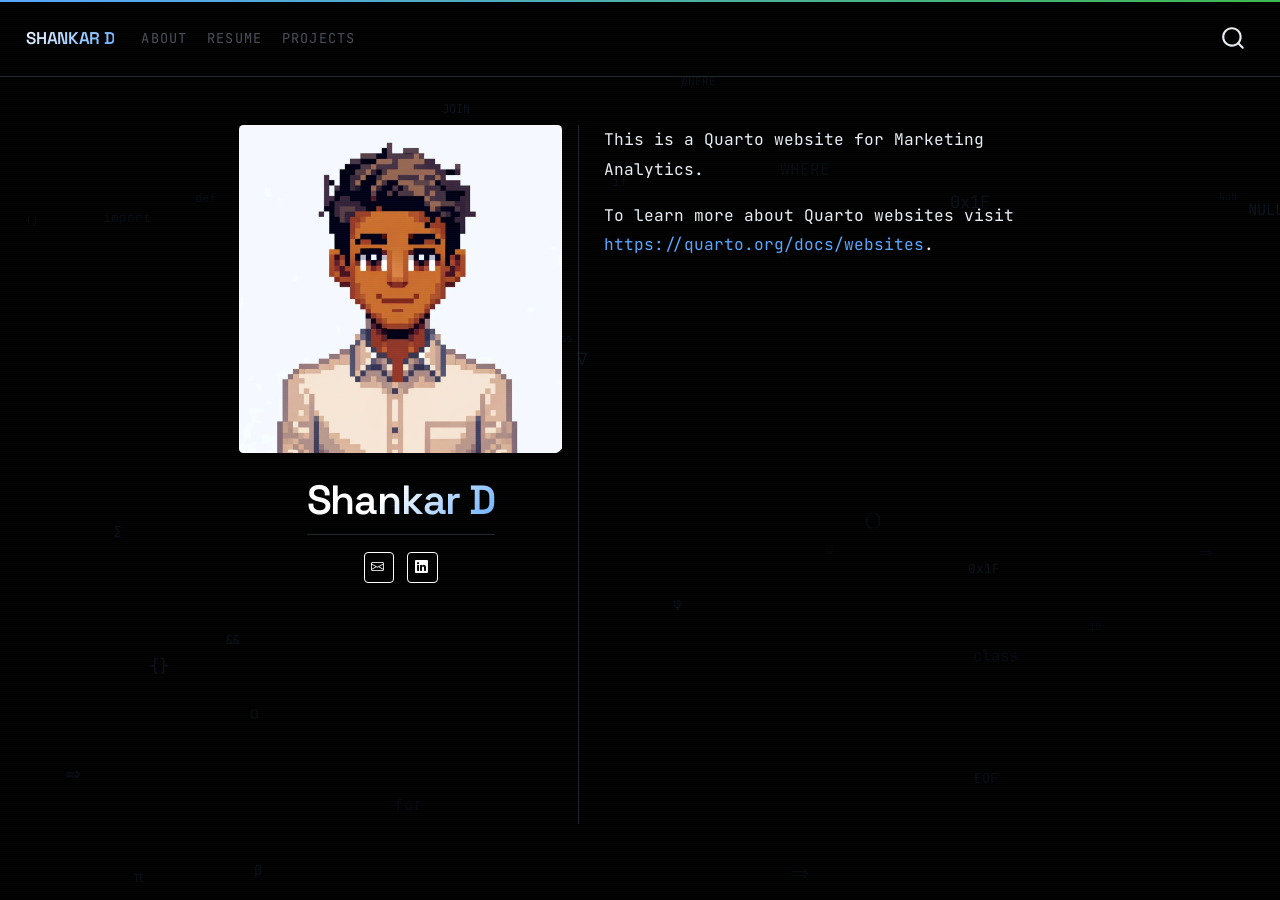
<file: docs/index.html>
<!DOCTYPE html>
<html xmlns="http://www.w3.org/1999/xhtml" lang="en" xml:lang="en"><head>

<meta charset="utf-8">
<meta name="generator" content="quarto-1.9.13">

<meta name="viewport" content="width=device-width, initial-scale=1.0, user-scalable=yes">


<title>Shankar D</title>
<style>
code{white-space: pre-wrap;}
span.smallcaps{font-variant: small-caps;}
div.columns{display: flex; gap: min(4vw, 1.5em);}
div.column{flex: auto; overflow-x: auto;}
div.hanging-indent{margin-left: 1.5em; text-indent: -1.5em;}
ul.task-list{list-style: none;}
ul.task-list li input[type="checkbox"] {
  width: 0.8em;
  margin: 0 0.8em 0.2em -1em; /* quarto-specific, see https://github.com/quarto-dev/quarto-cli/issues/4556 */ 
  vertical-align: middle;
}
</style>


<script src="site_libs/quarto-nav/quarto-nav.js"></script>
<script src="site_libs/quarto-nav/headroom.min.js"></script>
<script src="site_libs/clipboard/clipboard.min.js"></script>
<script src="site_libs/quarto-search/autocomplete.umd.js"></script>
<script src="site_libs/quarto-search/fuse.min.js"></script>
<script src="site_libs/quarto-search/quarto-search.js"></script>
<meta name="quarto:offset" content="./">
<script src="site_libs/quarto-html/quarto.js" type="module"></script>
<script src="site_libs/quarto-html/tabsets/tabsets.js" type="module"></script>
<script src="site_libs/quarto-html/axe/axe-check.js" type="module"></script>
<script src="site_libs/quarto-html/popper.min.js"></script>
<script src="site_libs/quarto-html/tippy.umd.min.js"></script>
<link href="site_libs/quarto-html/tippy.css" rel="stylesheet">
<link href="site_libs/quarto-html/quarto-syntax-highlighting-dark-b9bb2d32b02c65b58fb79e6789df28fe.css" rel="stylesheet" id="quarto-text-highlighting-styles">
<script src="site_libs/bootstrap/bootstrap.min.js"></script>
<link href="site_libs/bootstrap/bootstrap-icons.css" rel="stylesheet">
<link href="site_libs/bootstrap/bootstrap-3d101f8232687c0618d86d0a61c02fb2.min.css" rel="stylesheet" append-hash="true" id="quarto-bootstrap" data-mode="dark">
<script id="quarto-search-options" type="application/json">{
  "location": "navbar",
  "copy-button": false,
  "collapse-after": 3,
  "panel-placement": "end",
  "type": "overlay",
  "limit": 50,
  "keyboard-shortcut": [
    "f",
    "/",
    "s"
  ],
  "show-item-context": false,
  "language": {
    "search-no-results-text": "No results",
    "search-matching-documents-text": "matching documents",
    "search-copy-link-title": "Copy link to search",
    "search-hide-matches-text": "Hide additional matches",
    "search-more-match-text": "more match in this document",
    "search-more-matches-text": "more matches in this document",
    "search-clear-button-title": "Clear",
    "search-text-placeholder": "",
    "search-detached-cancel-button-title": "Cancel",
    "search-submit-button-title": "Submit",
    "search-label": "Search"
  }
}</script>
<script>
document.addEventListener("DOMContentLoaded", function() {
  const canvas = document.createElement('canvas');
  canvas.style.cssText = 'position:fixed;top:0;left:0;width:100%;height:100%;pointer-events:none;z-index:0;opacity:0.18;';
  document.body.prepend(canvas);

  const ctx = canvas.getContext('2d');
  canvas.width = window.innerWidth;
  canvas.height = window.innerHeight;

  const symbols = [
    '∑','λ','μ','σ','β','α','π','θ','Δ','∫',
    'γ','ρ','ε','∂','∇','χ','φ','ω',
    'def','for','if','return','import','class',
    'SELECT','JOIN','WHERE','NULL',
    '{}','=>','::','[]','()','//','&&','||',
    '0x1F','NaN','EOF','01','10','404'
  ];

  const drops = Array.from({length: 40}, () => ({
    x: Math.random() * canvas.width,
    y: Math.random() * canvas.height,
    speed: 0.3 + Math.random() * 0.7,
    symbol: symbols[Math.floor(Math.random() * symbols.length)],
    size: 10 + Math.random() * 8,
    opacity: 0.25 + Math.random() * 0.4,
    changeTimer: Math.floor(Math.random() * 200)
  }));

  function draw() {
    ctx.clearRect(0, 0, canvas.width, canvas.height);
    drops.forEach(drop => {
      ctx.font = `${drop.size}px "JetBrains Mono", monospace`;
      ctx.fillStyle = `rgba(88, 166, 255, ${drop.opacity})`;
      ctx.fillText(drop.symbol, drop.x, drop.y);
      drop.y += drop.speed;
      drop.changeTimer--;
      if (drop.changeTimer <= 0) {
        drop.symbol = symbols[Math.floor(Math.random() * symbols.length)];
        drop.changeTimer = 100 + Math.floor(Math.random() * 200);
        drop.opacity = 0.25 + Math.random() * 0.4;
      }
      if (drop.y > canvas.height) {
        drop.y = -20;
        drop.x = Math.random() * canvas.width;
      }
    });
    requestAnimationFrame(draw);
  }

  draw();

  window.addEventListener('resize', () => {
    canvas.width = window.innerWidth;
    canvas.height = window.innerHeight;
  });
});
</script>


<link rel="stylesheet" href="styles.css">
</head>

<body class="nav-fixed fullcontent quarto-light">

<div id="quarto-search-results"></div>
  <header id="quarto-header" class="headroom fixed-top">
    <nav class="navbar navbar-expand-lg " data-bs-theme="dark">
      <div class="navbar-container container-fluid">
      <div class="navbar-brand-container mx-auto">
    <a class="navbar-brand" href="./index.html">
    <span class="navbar-title">Shankar D</span>
    </a>
  </div>
            <div id="quarto-search" class="" title="Search"></div>
          <button class="navbar-toggler" type="button" data-bs-toggle="collapse" data-bs-target="#navbarCollapse" aria-controls="navbarCollapse" role="menu" aria-expanded="false" aria-label="Toggle navigation" onclick="if (window.quartoToggleHeadroom) { window.quartoToggleHeadroom(); }">
  <span class="navbar-toggler-icon"></span>
</button>
          <div class="collapse navbar-collapse" id="navbarCollapse">
            <ul class="navbar-nav navbar-nav-scroll me-auto">
  <li class="nav-item">
    <a class="nav-link active" href="./index.html" aria-current="page"> 
<span class="menu-text">About</span></a>
  </li>  
  <li class="nav-item">
    <a class="nav-link" href="./resume.html"> 
<span class="menu-text">Resume</span></a>
  </li>  
  <li class="nav-item">
    <a class="nav-link" href="./projects.html"> 
<span class="menu-text">Projects</span></a>
  </li>  
</ul>
          </div> <!-- /navcollapse -->
            <div class="quarto-navbar-tools">
</div>
      </div> <!-- /container-fluid -->
    </nav>
</header>
<!-- content -->
<div id="quarto-content" class="quarto-container page-columns page-rows-contents page-layout-article page-navbar">
<!-- sidebar -->
<!-- margin-sidebar -->
    
<!-- main -->
<div class="quarto-about-trestles">
  <div class="about-entity">
    <img src="files/IMG_3748.jpg" class="about-image
  rounded " style="width: 20em;">
<header id="title-block-header" class="quarto-title-block default">
<div class="quarto-title">
<h1 class="title">Shankar D</h1>
</div>
<div class="quarto-title-meta">
  </div>
</header>
    <div class="about-links">
  <a href="mailto:sdeenadayalan@ucsd.edu" class="about-link" rel="" target="">
    <i class="bi bi-envelope"></i>
     <span class="about-link-text"></span>
  </a>
  <a href="https://www.linkedin.com/in/shankar-d" class="about-link" rel="" target="">
    <i class="bi bi-linkedin"></i>
     <span class="about-link-text"></span>
  </a>
</div>
  </div>
  <div class="about-contents"><main class="content" id="quarto-document-content">
<p>This is a Quarto website for Marketing Analytics.</p>
<p>To learn more about Quarto websites visit <a href="https://quarto.org/docs/websites" class="uri">https://quarto.org/docs/websites</a>.</p>


</main></div>
</div>
 <!-- /main -->
<script id="quarto-html-after-body" type="application/javascript">
  window.document.addEventListener("DOMContentLoaded", function (event) {
    const isCodeAnnotation = (el) => {
      for (const clz of el.classList) {
        if (clz.startsWith('code-annotation-')) {                     
          return true;
        }
      }
      return false;
    }
    const onCopySuccess = function(e) {
      // button target
      const button = e.trigger;
      // don't keep focus
      button.blur();
      // flash "checked"
      button.classList.add('code-copy-button-checked');
      var currentTitle = button.getAttribute("title");
      button.setAttribute("title", "Copied!");
      let tooltip;
      if (window.bootstrap) {
        button.setAttribute("data-bs-toggle", "tooltip");
        button.setAttribute("data-bs-placement", "left");
        button.setAttribute("data-bs-title", "Copied!");
        tooltip = new bootstrap.Tooltip(button, 
          { trigger: "manual", 
            customClass: "code-copy-button-tooltip",
            offset: [0, -8]});
        tooltip.show();    
      }
      setTimeout(function() {
        if (tooltip) {
          tooltip.hide();
          button.removeAttribute("data-bs-title");
          button.removeAttribute("data-bs-toggle");
          button.removeAttribute("data-bs-placement");
        }
        button.setAttribute("title", currentTitle);
        button.classList.remove('code-copy-button-checked');
      }, 1000);
      // clear code selection
      e.clearSelection();
    }
    const getTextToCopy = function(trigger) {
      const outerScaffold = trigger.parentElement.cloneNode(true);
      const codeEl = outerScaffold.querySelector('code');
      for (const childEl of codeEl.children) {
        if (isCodeAnnotation(childEl)) {
          childEl.remove();
        }
      }
      return codeEl.innerText;
    }
    const clipboard = new window.ClipboardJS('.code-copy-button:not([data-in-quarto-modal])', {
      text: getTextToCopy
    });
    clipboard.on('success', onCopySuccess);
    if (window.document.getElementById('quarto-embedded-source-code-modal')) {
      const clipboardModal = new window.ClipboardJS('.code-copy-button[data-in-quarto-modal]', {
        text: getTextToCopy,
        container: window.document.getElementById('quarto-embedded-source-code-modal')
      });
      clipboardModal.on('success', onCopySuccess);
    }
      var localhostRegex = new RegExp(/^(?:http|https):\/\/localhost\:?[0-9]*\//);
      var mailtoRegex = new RegExp(/^mailto:/);
        var filterRegex = new RegExp('/' + window.location.host + '/');
      var isInternal = (href) => {
          return filterRegex.test(href) || localhostRegex.test(href) || mailtoRegex.test(href);
      }
      // Inspect non-navigation links and adorn them if external
     var links = window.document.querySelectorAll('a[href]:not(.nav-link):not(.navbar-brand):not(.toc-action):not(.sidebar-link):not(.sidebar-item-toggle):not(.pagination-link):not(.no-external):not([aria-hidden]):not(.dropdown-item):not(.quarto-navigation-tool):not(.about-link)');
      for (var i=0; i<links.length; i++) {
        const link = links[i];
        if (!isInternal(link.href)) {
          // undo the damage that might have been done by quarto-nav.js in the case of
          // links that we want to consider external
          if (link.dataset.originalHref !== undefined) {
            link.href = link.dataset.originalHref;
          }
        }
      }
    function tippyHover(el, contentFn, onTriggerFn, onUntriggerFn) {
      const config = {
        allowHTML: true,
        maxWidth: 500,
        delay: 100,
        arrow: false,
        appendTo: function(el) {
            return el.parentElement;
        },
        interactive: true,
        interactiveBorder: 10,
        theme: 'quarto',
        placement: 'bottom-start',
      };
      if (contentFn) {
        config.content = contentFn;
      }
      if (onTriggerFn) {
        config.onTrigger = onTriggerFn;
      }
      if (onUntriggerFn) {
        config.onUntrigger = onUntriggerFn;
      }
      window.tippy(el, config); 
    }
    const noterefs = window.document.querySelectorAll('a[role="doc-noteref"]');
    for (var i=0; i<noterefs.length; i++) {
      const ref = noterefs[i];
      tippyHover(ref, function() {
        // use id or data attribute instead here
        let href = ref.getAttribute('data-footnote-href') || ref.getAttribute('href');
        try { href = new URL(href).hash; } catch {}
        const id = href.replace(/^#\/?/, "");
        const note = window.document.getElementById(id);
        if (note) {
          return note.innerHTML;
        } else {
          return "";
        }
      });
    }
    const xrefs = window.document.querySelectorAll('a.quarto-xref');
    const processXRef = (id, note) => {
      // Strip column container classes
      const stripColumnClz = (el) => {
        el.classList.remove("page-full", "page-columns");
        if (el.children) {
          for (const child of el.children) {
            stripColumnClz(child);
          }
        }
      }
      stripColumnClz(note)
      if (id === null || id.startsWith('sec-')) {
        // Special case sections, only their first couple elements
        const container = document.createElement("div");
        if (note.children && note.children.length > 2) {
          container.appendChild(note.children[0].cloneNode(true));
          for (let i = 1; i < note.children.length; i++) {
            const child = note.children[i];
            if (child.tagName === "P" && child.innerText === "") {
              continue;
            } else {
              container.appendChild(child.cloneNode(true));
              break;
            }
          }
          if (window.Quarto?.typesetMath) {
            window.Quarto.typesetMath(container);
          }
          return container.innerHTML
        } else {
          if (window.Quarto?.typesetMath) {
            window.Quarto.typesetMath(note);
          }
          return note.innerHTML;
        }
      } else {
        // Remove any anchor links if they are present
        const anchorLink = note.querySelector('a.anchorjs-link');
        if (anchorLink) {
          anchorLink.remove();
        }
        if (window.Quarto?.typesetMath) {
          window.Quarto.typesetMath(note);
        }
        if (note.classList.contains("callout")) {
          return note.outerHTML;
        } else {
          return note.innerHTML;
        }
      }
    }
    for (var i=0; i<xrefs.length; i++) {
      const xref = xrefs[i];
      tippyHover(xref, undefined, function(instance) {
        instance.disable();
        let url = xref.getAttribute('href');
        let hash = undefined; 
        if (url.startsWith('#')) {
          hash = url;
        } else {
          try { hash = new URL(url).hash; } catch {}
        }
        if (hash) {
          const id = hash.replace(/^#\/?/, "");
          const note = window.document.getElementById(id);
          if (note !== null) {
            try {
              const html = processXRef(id, note.cloneNode(true));
              instance.setContent(html);
            } finally {
              instance.enable();
              instance.show();
            }
          } else {
            // See if we can fetch this
            fetch(url.split('#')[0])
            .then(res => res.text())
            .then(html => {
              const parser = new DOMParser();
              const htmlDoc = parser.parseFromString(html, "text/html");
              const note = htmlDoc.getElementById(id);
              if (note !== null) {
                const html = processXRef(id, note);
                instance.setContent(html);
              } 
            }).finally(() => {
              instance.enable();
              instance.show();
            });
          }
        } else {
          // See if we can fetch a full url (with no hash to target)
          // This is a special case and we should probably do some content thinning / targeting
          fetch(url)
          .then(res => res.text())
          .then(html => {
            const parser = new DOMParser();
            const htmlDoc = parser.parseFromString(html, "text/html");
            const note = htmlDoc.querySelector('main.content');
            if (note !== null) {
              // This should only happen for chapter cross references
              // (since there is no id in the URL)
              // remove the first header
              if (note.children.length > 0 && note.children[0].tagName === "HEADER") {
                note.children[0].remove();
              }
              const html = processXRef(null, note);
              instance.setContent(html);
            } 
          }).finally(() => {
            instance.enable();
            instance.show();
          });
        }
      }, function(instance) {
      });
    }
        let selectedAnnoteEl;
        const selectorForAnnotation = ( cell, annotation) => {
          let cellAttr = 'data-code-cell="' + cell + '"';
          let lineAttr = 'data-code-annotation="' +  annotation + '"';
          const selector = 'span[' + cellAttr + '][' + lineAttr + ']';
          return selector;
        }
        const selectCodeLines = (annoteEl) => {
          const doc = window.document;
          const targetCell = annoteEl.getAttribute("data-target-cell");
          const targetAnnotation = annoteEl.getAttribute("data-target-annotation");
          const annoteSpan = window.document.querySelector(selectorForAnnotation(targetCell, targetAnnotation));
          const lines = annoteSpan.getAttribute("data-code-lines").split(",");
          const lineIds = lines.map((line) => {
            return targetCell + "-" + line;
          })
          let top = null;
          let height = null;
          let parent = null;
          if (lineIds.length > 0) {
              //compute the position of the single el (top and bottom and make a div)
              const el = window.document.getElementById(lineIds[0]);
              top = el.offsetTop;
              height = el.offsetHeight;
              parent = el.parentElement.parentElement;
            if (lineIds.length > 1) {
              const lastEl = window.document.getElementById(lineIds[lineIds.length - 1]);
              const bottom = lastEl.offsetTop + lastEl.offsetHeight;
              height = bottom - top;
            }
            if (top !== null && height !== null && parent !== null) {
              // cook up a div (if necessary) and position it 
              let div = window.document.getElementById("code-annotation-line-highlight");
              if (div === null) {
                div = window.document.createElement("div");
                div.setAttribute("id", "code-annotation-line-highlight");
                div.style.position = 'absolute';
                parent.appendChild(div);
              }
              div.style.top = top - 2 + "px";
              div.style.height = height + 4 + "px";
              div.style.left = 0;
              let gutterDiv = window.document.getElementById("code-annotation-line-highlight-gutter");
              if (gutterDiv === null) {
                gutterDiv = window.document.createElement("div");
                gutterDiv.setAttribute("id", "code-annotation-line-highlight-gutter");
                gutterDiv.style.position = 'absolute';
                const codeCell = window.document.getElementById(targetCell);
                const gutter = codeCell.querySelector('.code-annotation-gutter');
                gutter.appendChild(gutterDiv);
              }
              gutterDiv.style.top = top - 2 + "px";
              gutterDiv.style.height = height + 4 + "px";
            }
            selectedAnnoteEl = annoteEl;
          }
        };
        const unselectCodeLines = () => {
          const elementsIds = ["code-annotation-line-highlight", "code-annotation-line-highlight-gutter"];
          elementsIds.forEach((elId) => {
            const div = window.document.getElementById(elId);
            if (div) {
              div.remove();
            }
          });
          selectedAnnoteEl = undefined;
        };
          // Handle positioning of the toggle
      window.addEventListener(
        "resize",
        throttle(() => {
          elRect = undefined;
          if (selectedAnnoteEl) {
            selectCodeLines(selectedAnnoteEl);
          }
        }, 10)
      );
      function throttle(fn, ms) {
      let throttle = false;
      let timer;
        return (...args) => {
          if(!throttle) { // first call gets through
              fn.apply(this, args);
              throttle = true;
          } else { // all the others get throttled
              if(timer) clearTimeout(timer); // cancel #2
              timer = setTimeout(() => {
                fn.apply(this, args);
                timer = throttle = false;
              }, ms);
          }
        };
      }
        // Attach click handler to the DT
        const annoteDls = window.document.querySelectorAll('dt[data-target-cell]');
        for (const annoteDlNode of annoteDls) {
          annoteDlNode.addEventListener('click', (event) => {
            const clickedEl = event.target;
            if (clickedEl !== selectedAnnoteEl) {
              unselectCodeLines();
              const activeEl = window.document.querySelector('dt[data-target-cell].code-annotation-active');
              if (activeEl) {
                activeEl.classList.remove('code-annotation-active');
              }
              selectCodeLines(clickedEl);
              clickedEl.classList.add('code-annotation-active');
            } else {
              // Unselect the line
              unselectCodeLines();
              clickedEl.classList.remove('code-annotation-active');
            }
          });
        }
    const findCites = (el) => {
      const parentEl = el.parentElement;
      if (parentEl) {
        const cites = parentEl.dataset.cites;
        if (cites) {
          return {
            el,
            cites: cites.split(' ')
          };
        } else {
          return findCites(el.parentElement)
        }
      } else {
        return undefined;
      }
    };
    var bibliorefs = window.document.querySelectorAll('a[role="doc-biblioref"]');
    for (var i=0; i<bibliorefs.length; i++) {
      const ref = bibliorefs[i];
      const citeInfo = findCites(ref);
      if (citeInfo) {
        tippyHover(citeInfo.el, function() {
          var popup = window.document.createElement('div');
          citeInfo.cites.forEach(function(cite) {
            var citeDiv = window.document.createElement('div');
            citeDiv.classList.add('hanging-indent');
            citeDiv.classList.add('csl-entry');
            var biblioDiv = window.document.getElementById('ref-' + cite);
            if (biblioDiv) {
              citeDiv.innerHTML = biblioDiv.innerHTML;
            }
            popup.appendChild(citeDiv);
          });
          return popup.innerHTML;
        });
      }
    }
  });
  </script>
</div> <!-- /content -->




</body></html>
</file>
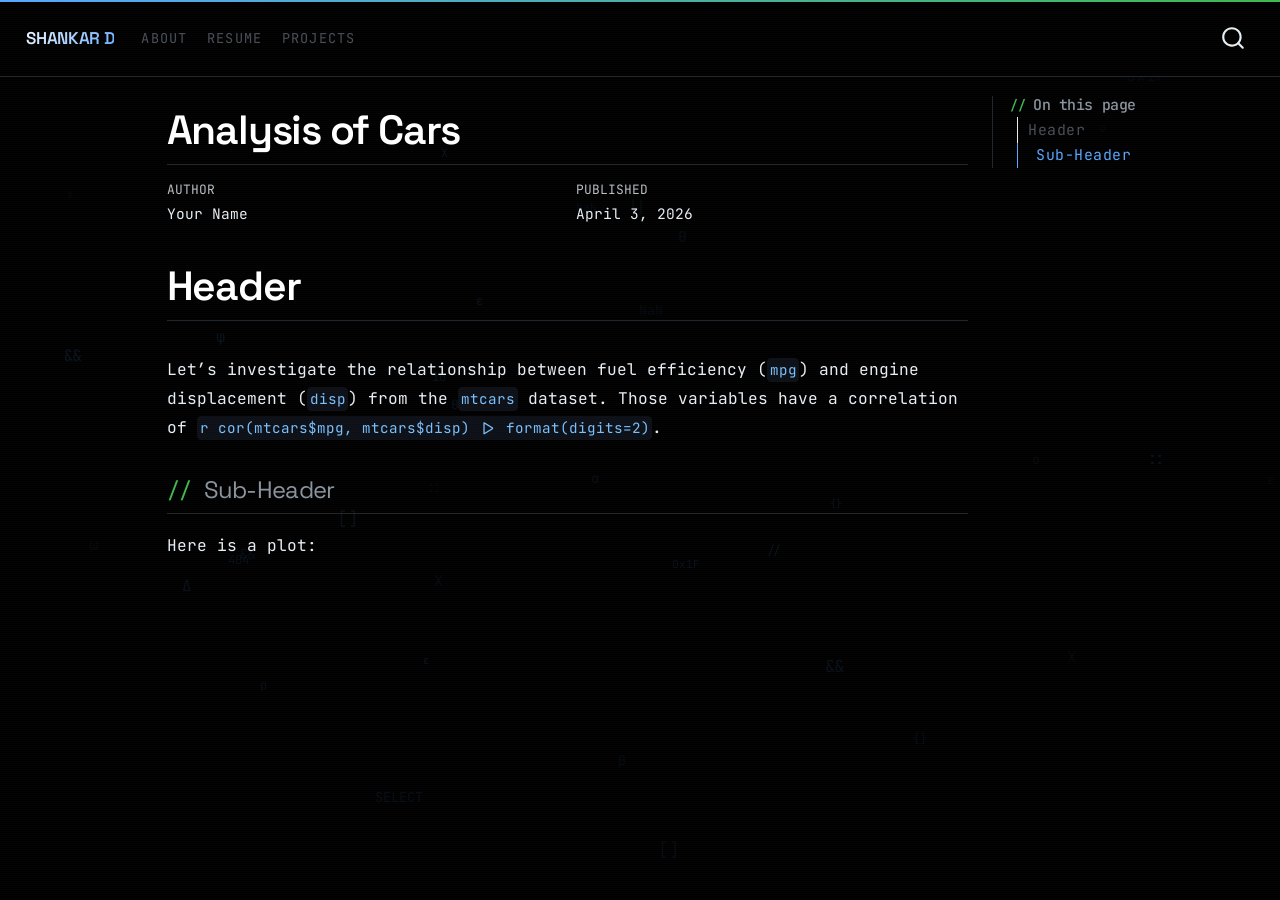
<file: docs/projects/project1/index.html>
<!DOCTYPE html>
<html xmlns="http://www.w3.org/1999/xhtml" lang="en" xml:lang="en"><head>

<meta charset="utf-8">
<meta name="generator" content="quarto-1.9.13">

<meta name="viewport" content="width=device-width, initial-scale=1.0, user-scalable=yes">

<meta name="author" content="Your Name">
<meta name="dcterms.date" content="2026-04-03">

<title>Analysis of Cars – Shankar D</title>
<style>
code{white-space: pre-wrap;}
span.smallcaps{font-variant: small-caps;}
div.columns{display: flex; gap: min(4vw, 1.5em);}
div.column{flex: auto; overflow-x: auto;}
div.hanging-indent{margin-left: 1.5em; text-indent: -1.5em;}
ul.task-list{list-style: none;}
ul.task-list li input[type="checkbox"] {
  width: 0.8em;
  margin: 0 0.8em 0.2em -1em; /* quarto-specific, see https://github.com/quarto-dev/quarto-cli/issues/4556 */ 
  vertical-align: middle;
}
</style>


<script src="../../site_libs/quarto-nav/quarto-nav.js"></script>
<script src="../../site_libs/quarto-nav/headroom.min.js"></script>
<script src="../../site_libs/clipboard/clipboard.min.js"></script>
<script src="../../site_libs/quarto-search/autocomplete.umd.js"></script>
<script src="../../site_libs/quarto-search/fuse.min.js"></script>
<script src="../../site_libs/quarto-search/quarto-search.js"></script>
<meta name="quarto:offset" content="../../">
<script src="../../site_libs/quarto-html/quarto.js" type="module"></script>
<script src="../../site_libs/quarto-html/tabsets/tabsets.js" type="module"></script>
<script src="../../site_libs/quarto-html/axe/axe-check.js" type="module"></script>
<script src="../../site_libs/quarto-html/popper.min.js"></script>
<script src="../../site_libs/quarto-html/tippy.umd.min.js"></script>
<script src="../../site_libs/quarto-html/anchor.min.js"></script>
<link href="../../site_libs/quarto-html/tippy.css" rel="stylesheet">
<link href="../../site_libs/quarto-html/quarto-syntax-highlighting-dark-b9bb2d32b02c65b58fb79e6789df28fe.css" rel="stylesheet" id="quarto-text-highlighting-styles">
<script src="../../site_libs/bootstrap/bootstrap.min.js"></script>
<link href="../../site_libs/bootstrap/bootstrap-icons.css" rel="stylesheet">
<link href="../../site_libs/bootstrap/bootstrap-3d101f8232687c0618d86d0a61c02fb2.min.css" rel="stylesheet" append-hash="true" id="quarto-bootstrap" data-mode="dark">
<script id="quarto-search-options" type="application/json">{
  "location": "navbar",
  "copy-button": false,
  "collapse-after": 3,
  "panel-placement": "end",
  "type": "overlay",
  "limit": 50,
  "keyboard-shortcut": [
    "f",
    "/",
    "s"
  ],
  "show-item-context": false,
  "language": {
    "search-no-results-text": "No results",
    "search-matching-documents-text": "matching documents",
    "search-copy-link-title": "Copy link to search",
    "search-hide-matches-text": "Hide additional matches",
    "search-more-match-text": "more match in this document",
    "search-more-matches-text": "more matches in this document",
    "search-clear-button-title": "Clear",
    "search-text-placeholder": "",
    "search-detached-cancel-button-title": "Cancel",
    "search-submit-button-title": "Submit",
    "search-label": "Search"
  }
}</script>
<script>
document.addEventListener("DOMContentLoaded", function() {
  const canvas = document.createElement('canvas');
  canvas.style.cssText = 'position:fixed;top:0;left:0;width:100%;height:100%;pointer-events:none;z-index:0;opacity:0.18;';
  document.body.prepend(canvas);

  const ctx = canvas.getContext('2d');
  canvas.width = window.innerWidth;
  canvas.height = window.innerHeight;

  const symbols = [
    '∑','λ','μ','σ','β','α','π','θ','Δ','∫',
    'γ','ρ','ε','∂','∇','χ','φ','ω',
    'def','for','if','return','import','class',
    'SELECT','JOIN','WHERE','NULL',
    '{}','=>','::','[]','()','//','&&','||',
    '0x1F','NaN','EOF','01','10','404'
  ];

  const drops = Array.from({length: 40}, () => ({
    x: Math.random() * canvas.width,
    y: Math.random() * canvas.height,
    speed: 0.3 + Math.random() * 0.7,
    symbol: symbols[Math.floor(Math.random() * symbols.length)],
    size: 10 + Math.random() * 8,
    opacity: 0.25 + Math.random() * 0.4,
    changeTimer: Math.floor(Math.random() * 200)
  }));

  function draw() {
    ctx.clearRect(0, 0, canvas.width, canvas.height);
    drops.forEach(drop => {
      ctx.font = `${drop.size}px "JetBrains Mono", monospace`;
      ctx.fillStyle = `rgba(88, 166, 255, ${drop.opacity})`;
      ctx.fillText(drop.symbol, drop.x, drop.y);
      drop.y += drop.speed;
      drop.changeTimer--;
      if (drop.changeTimer <= 0) {
        drop.symbol = symbols[Math.floor(Math.random() * symbols.length)];
        drop.changeTimer = 100 + Math.floor(Math.random() * 200);
        drop.opacity = 0.25 + Math.random() * 0.4;
      }
      if (drop.y > canvas.height) {
        drop.y = -20;
        drop.x = Math.random() * canvas.width;
      }
    });
    requestAnimationFrame(draw);
  }

  draw();

  window.addEventListener('resize', () => {
    canvas.width = window.innerWidth;
    canvas.height = window.innerHeight;
  });
});
</script>


<link rel="stylesheet" href="../../styles.css">
</head>

<body class="nav-fixed quarto-light">

<div id="quarto-search-results"></div>
  <header id="quarto-header" class="headroom fixed-top">
    <nav class="navbar navbar-expand-lg " data-bs-theme="dark">
      <div class="navbar-container container-fluid">
      <div class="navbar-brand-container mx-auto">
    <a class="navbar-brand" href="../../index.html">
    <span class="navbar-title">Shankar D</span>
    </a>
  </div>
            <div id="quarto-search" class="" title="Search"></div>
          <button class="navbar-toggler" type="button" data-bs-toggle="collapse" data-bs-target="#navbarCollapse" aria-controls="navbarCollapse" role="menu" aria-expanded="false" aria-label="Toggle navigation" onclick="if (window.quartoToggleHeadroom) { window.quartoToggleHeadroom(); }">
  <span class="navbar-toggler-icon"></span>
</button>
          <div class="collapse navbar-collapse" id="navbarCollapse">
            <ul class="navbar-nav navbar-nav-scroll me-auto">
  <li class="nav-item">
    <a class="nav-link" href="../../index.html"> 
<span class="menu-text">About</span></a>
  </li>  
  <li class="nav-item">
    <a class="nav-link" href="../../resume.html"> 
<span class="menu-text">Resume</span></a>
  </li>  
  <li class="nav-item">
    <a class="nav-link" href="../../projects.html"> 
<span class="menu-text">Projects</span></a>
  </li>  
</ul>
          </div> <!-- /navcollapse -->
            <div class="quarto-navbar-tools">
</div>
      </div> <!-- /container-fluid -->
    </nav>
</header>
<!-- content -->
<div id="quarto-content" class="quarto-container page-columns page-rows-contents page-layout-article page-navbar">
<!-- sidebar -->
<!-- margin-sidebar -->
    <div id="quarto-margin-sidebar" class="sidebar margin-sidebar">
        <nav id="TOC" role="doc-toc" class="toc-active">
    <h2 id="toc-title">On this page</h2>
   
  <ul>
  <li><a href="#header" id="toc-header" class="nav-link active" data-scroll-target="#header">Header</a>
  <ul class="collapse">
  <li><a href="#sub-header" id="toc-sub-header" class="nav-link" data-scroll-target="#sub-header">Sub-Header</a></li>
  </ul></li>
  </ul>
</nav>
    </div>
<!-- main -->
<main class="content" id="quarto-document-content">

<header id="title-block-header" class="quarto-title-block default">
<div class="quarto-title">
<h1 class="title">Analysis of Cars</h1>
</div>



<div class="quarto-title-meta">

    <div>
    <div class="quarto-title-meta-heading">Author</div>
    <div class="quarto-title-meta-contents">
             <p>Your Name </p>
          </div>
  </div>
    
    <div>
    <div class="quarto-title-meta-heading">Published</div>
    <div class="quarto-title-meta-contents">
      <p class="date">April 3, 2026</p>
    </div>
  </div>
  
    
  </div>
  


</header>


<section id="header" class="level1">
<h1>Header</h1>
<p>Let’s investigate the relationship between fuel efficiency (<code>mpg</code>) and engine displacement (<code>disp</code>) from the <code>mtcars</code> dataset. Those variables have a correlation of <code>r cor(mtcars$mpg, mtcars$disp) |&gt; format(digits=2)</code>.</p>
<section id="sub-header" class="level2">
<h2 class="anchored" data-anchor-id="sub-header">Sub-Header</h2>
<p>Here is a plot:</p>


</section>
</section>

</main> <!-- /main -->
<script id="quarto-html-after-body" type="application/javascript">
  window.document.addEventListener("DOMContentLoaded", function (event) {
    const icon = "";
    const anchorJS = new window.AnchorJS();
    anchorJS.options = {
      placement: 'right',
      icon: icon
    };
    anchorJS.add('.anchored');
    const isCodeAnnotation = (el) => {
      for (const clz of el.classList) {
        if (clz.startsWith('code-annotation-')) {                     
          return true;
        }
      }
      return false;
    }
    const onCopySuccess = function(e) {
      // button target
      const button = e.trigger;
      // don't keep focus
      button.blur();
      // flash "checked"
      button.classList.add('code-copy-button-checked');
      var currentTitle = button.getAttribute("title");
      button.setAttribute("title", "Copied!");
      let tooltip;
      if (window.bootstrap) {
        button.setAttribute("data-bs-toggle", "tooltip");
        button.setAttribute("data-bs-placement", "left");
        button.setAttribute("data-bs-title", "Copied!");
        tooltip = new bootstrap.Tooltip(button, 
          { trigger: "manual", 
            customClass: "code-copy-button-tooltip",
            offset: [0, -8]});
        tooltip.show();    
      }
      setTimeout(function() {
        if (tooltip) {
          tooltip.hide();
          button.removeAttribute("data-bs-title");
          button.removeAttribute("data-bs-toggle");
          button.removeAttribute("data-bs-placement");
        }
        button.setAttribute("title", currentTitle);
        button.classList.remove('code-copy-button-checked');
      }, 1000);
      // clear code selection
      e.clearSelection();
    }
    const getTextToCopy = function(trigger) {
      const outerScaffold = trigger.parentElement.cloneNode(true);
      const codeEl = outerScaffold.querySelector('code');
      for (const childEl of codeEl.children) {
        if (isCodeAnnotation(childEl)) {
          childEl.remove();
        }
      }
      return codeEl.innerText;
    }
    const clipboard = new window.ClipboardJS('.code-copy-button:not([data-in-quarto-modal])', {
      text: getTextToCopy
    });
    clipboard.on('success', onCopySuccess);
    if (window.document.getElementById('quarto-embedded-source-code-modal')) {
      const clipboardModal = new window.ClipboardJS('.code-copy-button[data-in-quarto-modal]', {
        text: getTextToCopy,
        container: window.document.getElementById('quarto-embedded-source-code-modal')
      });
      clipboardModal.on('success', onCopySuccess);
    }
      var localhostRegex = new RegExp(/^(?:http|https):\/\/localhost\:?[0-9]*\//);
      var mailtoRegex = new RegExp(/^mailto:/);
        var filterRegex = new RegExp('/' + window.location.host + '/');
      var isInternal = (href) => {
          return filterRegex.test(href) || localhostRegex.test(href) || mailtoRegex.test(href);
      }
      // Inspect non-navigation links and adorn them if external
     var links = window.document.querySelectorAll('a[href]:not(.nav-link):not(.navbar-brand):not(.toc-action):not(.sidebar-link):not(.sidebar-item-toggle):not(.pagination-link):not(.no-external):not([aria-hidden]):not(.dropdown-item):not(.quarto-navigation-tool):not(.about-link)');
      for (var i=0; i<links.length; i++) {
        const link = links[i];
        if (!isInternal(link.href)) {
          // undo the damage that might have been done by quarto-nav.js in the case of
          // links that we want to consider external
          if (link.dataset.originalHref !== undefined) {
            link.href = link.dataset.originalHref;
          }
        }
      }
    function tippyHover(el, contentFn, onTriggerFn, onUntriggerFn) {
      const config = {
        allowHTML: true,
        maxWidth: 500,
        delay: 100,
        arrow: false,
        appendTo: function(el) {
            return el.parentElement;
        },
        interactive: true,
        interactiveBorder: 10,
        theme: 'quarto',
        placement: 'bottom-start',
      };
      if (contentFn) {
        config.content = contentFn;
      }
      if (onTriggerFn) {
        config.onTrigger = onTriggerFn;
      }
      if (onUntriggerFn) {
        config.onUntrigger = onUntriggerFn;
      }
      window.tippy(el, config); 
    }
    const noterefs = window.document.querySelectorAll('a[role="doc-noteref"]');
    for (var i=0; i<noterefs.length; i++) {
      const ref = noterefs[i];
      tippyHover(ref, function() {
        // use id or data attribute instead here
        let href = ref.getAttribute('data-footnote-href') || ref.getAttribute('href');
        try { href = new URL(href).hash; } catch {}
        const id = href.replace(/^#\/?/, "");
        const note = window.document.getElementById(id);
        if (note) {
          return note.innerHTML;
        } else {
          return "";
        }
      });
    }
    const xrefs = window.document.querySelectorAll('a.quarto-xref');
    const processXRef = (id, note) => {
      // Strip column container classes
      const stripColumnClz = (el) => {
        el.classList.remove("page-full", "page-columns");
        if (el.children) {
          for (const child of el.children) {
            stripColumnClz(child);
          }
        }
      }
      stripColumnClz(note)
      if (id === null || id.startsWith('sec-')) {
        // Special case sections, only their first couple elements
        const container = document.createElement("div");
        if (note.children && note.children.length > 2) {
          container.appendChild(note.children[0].cloneNode(true));
          for (let i = 1; i < note.children.length; i++) {
            const child = note.children[i];
            if (child.tagName === "P" && child.innerText === "") {
              continue;
            } else {
              container.appendChild(child.cloneNode(true));
              break;
            }
          }
          if (window.Quarto?.typesetMath) {
            window.Quarto.typesetMath(container);
          }
          return container.innerHTML
        } else {
          if (window.Quarto?.typesetMath) {
            window.Quarto.typesetMath(note);
          }
          return note.innerHTML;
        }
      } else {
        // Remove any anchor links if they are present
        const anchorLink = note.querySelector('a.anchorjs-link');
        if (anchorLink) {
          anchorLink.remove();
        }
        if (window.Quarto?.typesetMath) {
          window.Quarto.typesetMath(note);
        }
        if (note.classList.contains("callout")) {
          return note.outerHTML;
        } else {
          return note.innerHTML;
        }
      }
    }
    for (var i=0; i<xrefs.length; i++) {
      const xref = xrefs[i];
      tippyHover(xref, undefined, function(instance) {
        instance.disable();
        let url = xref.getAttribute('href');
        let hash = undefined; 
        if (url.startsWith('#')) {
          hash = url;
        } else {
          try { hash = new URL(url).hash; } catch {}
        }
        if (hash) {
          const id = hash.replace(/^#\/?/, "");
          const note = window.document.getElementById(id);
          if (note !== null) {
            try {
              const html = processXRef(id, note.cloneNode(true));
              instance.setContent(html);
            } finally {
              instance.enable();
              instance.show();
            }
          } else {
            // See if we can fetch this
            fetch(url.split('#')[0])
            .then(res => res.text())
            .then(html => {
              const parser = new DOMParser();
              const htmlDoc = parser.parseFromString(html, "text/html");
              const note = htmlDoc.getElementById(id);
              if (note !== null) {
                const html = processXRef(id, note);
                instance.setContent(html);
              } 
            }).finally(() => {
              instance.enable();
              instance.show();
            });
          }
        } else {
          // See if we can fetch a full url (with no hash to target)
          // This is a special case and we should probably do some content thinning / targeting
          fetch(url)
          .then(res => res.text())
          .then(html => {
            const parser = new DOMParser();
            const htmlDoc = parser.parseFromString(html, "text/html");
            const note = htmlDoc.querySelector('main.content');
            if (note !== null) {
              // This should only happen for chapter cross references
              // (since there is no id in the URL)
              // remove the first header
              if (note.children.length > 0 && note.children[0].tagName === "HEADER") {
                note.children[0].remove();
              }
              const html = processXRef(null, note);
              instance.setContent(html);
            } 
          }).finally(() => {
            instance.enable();
            instance.show();
          });
        }
      }, function(instance) {
      });
    }
        let selectedAnnoteEl;
        const selectorForAnnotation = ( cell, annotation) => {
          let cellAttr = 'data-code-cell="' + cell + '"';
          let lineAttr = 'data-code-annotation="' +  annotation + '"';
          const selector = 'span[' + cellAttr + '][' + lineAttr + ']';
          return selector;
        }
        const selectCodeLines = (annoteEl) => {
          const doc = window.document;
          const targetCell = annoteEl.getAttribute("data-target-cell");
          const targetAnnotation = annoteEl.getAttribute("data-target-annotation");
          const annoteSpan = window.document.querySelector(selectorForAnnotation(targetCell, targetAnnotation));
          const lines = annoteSpan.getAttribute("data-code-lines").split(",");
          const lineIds = lines.map((line) => {
            return targetCell + "-" + line;
          })
          let top = null;
          let height = null;
          let parent = null;
          if (lineIds.length > 0) {
              //compute the position of the single el (top and bottom and make a div)
              const el = window.document.getElementById(lineIds[0]);
              top = el.offsetTop;
              height = el.offsetHeight;
              parent = el.parentElement.parentElement;
            if (lineIds.length > 1) {
              const lastEl = window.document.getElementById(lineIds[lineIds.length - 1]);
              const bottom = lastEl.offsetTop + lastEl.offsetHeight;
              height = bottom - top;
            }
            if (top !== null && height !== null && parent !== null) {
              // cook up a div (if necessary) and position it 
              let div = window.document.getElementById("code-annotation-line-highlight");
              if (div === null) {
                div = window.document.createElement("div");
                div.setAttribute("id", "code-annotation-line-highlight");
                div.style.position = 'absolute';
                parent.appendChild(div);
              }
              div.style.top = top - 2 + "px";
              div.style.height = height + 4 + "px";
              div.style.left = 0;
              let gutterDiv = window.document.getElementById("code-annotation-line-highlight-gutter");
              if (gutterDiv === null) {
                gutterDiv = window.document.createElement("div");
                gutterDiv.setAttribute("id", "code-annotation-line-highlight-gutter");
                gutterDiv.style.position = 'absolute';
                const codeCell = window.document.getElementById(targetCell);
                const gutter = codeCell.querySelector('.code-annotation-gutter');
                gutter.appendChild(gutterDiv);
              }
              gutterDiv.style.top = top - 2 + "px";
              gutterDiv.style.height = height + 4 + "px";
            }
            selectedAnnoteEl = annoteEl;
          }
        };
        const unselectCodeLines = () => {
          const elementsIds = ["code-annotation-line-highlight", "code-annotation-line-highlight-gutter"];
          elementsIds.forEach((elId) => {
            const div = window.document.getElementById(elId);
            if (div) {
              div.remove();
            }
          });
          selectedAnnoteEl = undefined;
        };
          // Handle positioning of the toggle
      window.addEventListener(
        "resize",
        throttle(() => {
          elRect = undefined;
          if (selectedAnnoteEl) {
            selectCodeLines(selectedAnnoteEl);
          }
        }, 10)
      );
      function throttle(fn, ms) {
      let throttle = false;
      let timer;
        return (...args) => {
          if(!throttle) { // first call gets through
              fn.apply(this, args);
              throttle = true;
          } else { // all the others get throttled
              if(timer) clearTimeout(timer); // cancel #2
              timer = setTimeout(() => {
                fn.apply(this, args);
                timer = throttle = false;
              }, ms);
          }
        };
      }
        // Attach click handler to the DT
        const annoteDls = window.document.querySelectorAll('dt[data-target-cell]');
        for (const annoteDlNode of annoteDls) {
          annoteDlNode.addEventListener('click', (event) => {
            const clickedEl = event.target;
            if (clickedEl !== selectedAnnoteEl) {
              unselectCodeLines();
              const activeEl = window.document.querySelector('dt[data-target-cell].code-annotation-active');
              if (activeEl) {
                activeEl.classList.remove('code-annotation-active');
              }
              selectCodeLines(clickedEl);
              clickedEl.classList.add('code-annotation-active');
            } else {
              // Unselect the line
              unselectCodeLines();
              clickedEl.classList.remove('code-annotation-active');
            }
          });
        }
    const findCites = (el) => {
      const parentEl = el.parentElement;
      if (parentEl) {
        const cites = parentEl.dataset.cites;
        if (cites) {
          return {
            el,
            cites: cites.split(' ')
          };
        } else {
          return findCites(el.parentElement)
        }
      } else {
        return undefined;
      }
    };
    var bibliorefs = window.document.querySelectorAll('a[role="doc-biblioref"]');
    for (var i=0; i<bibliorefs.length; i++) {
      const ref = bibliorefs[i];
      const citeInfo = findCites(ref);
      if (citeInfo) {
        tippyHover(citeInfo.el, function() {
          var popup = window.document.createElement('div');
          citeInfo.cites.forEach(function(cite) {
            var citeDiv = window.document.createElement('div');
            citeDiv.classList.add('hanging-indent');
            citeDiv.classList.add('csl-entry');
            var biblioDiv = window.document.getElementById('ref-' + cite);
            if (biblioDiv) {
              citeDiv.innerHTML = biblioDiv.innerHTML;
            }
            popup.appendChild(citeDiv);
          });
          return popup.innerHTML;
        });
      }
    }
  });
  </script>
</div> <!-- /content -->




</body></html>
</file>
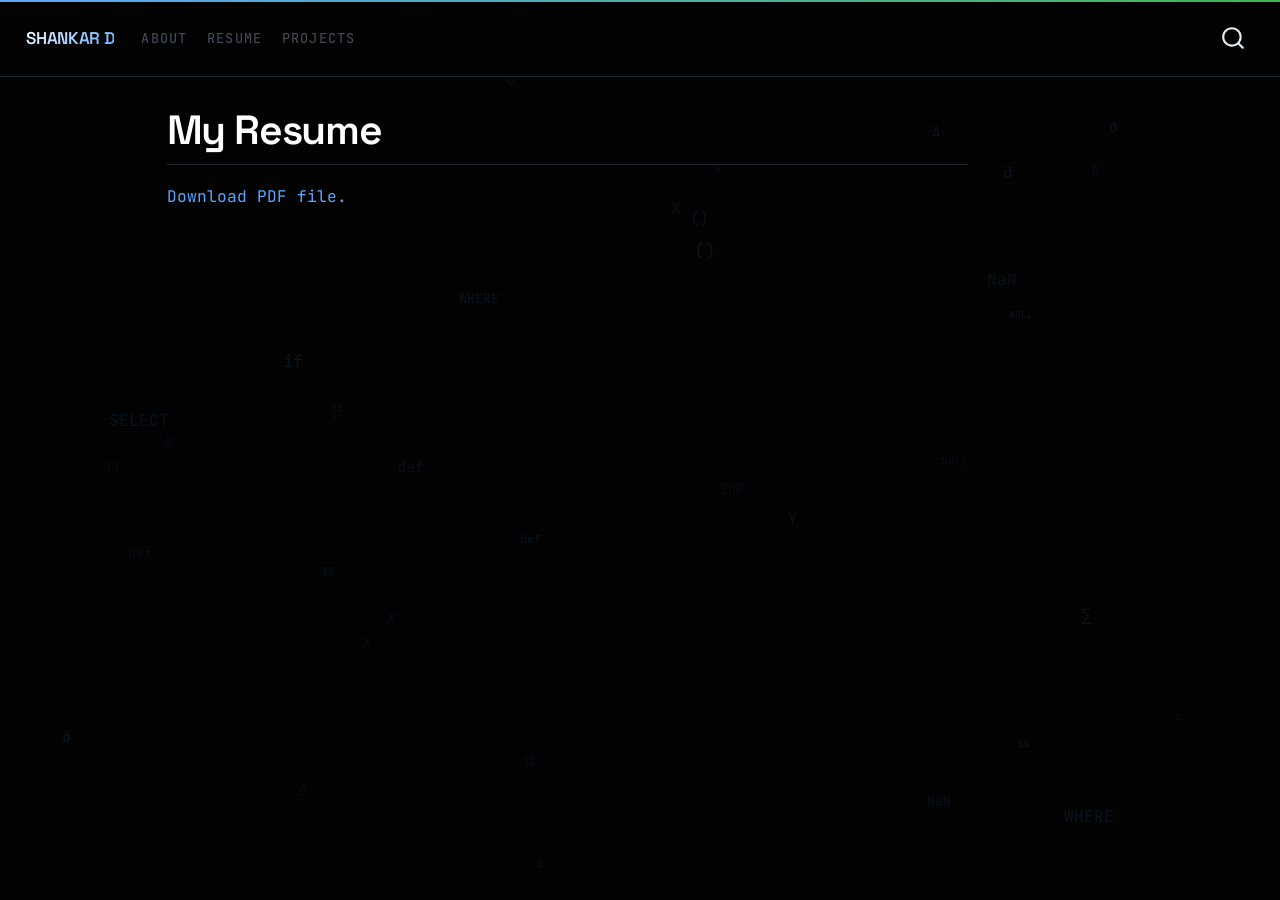
<file: docs/resume.html>
<!DOCTYPE html>
<html xmlns="http://www.w3.org/1999/xhtml" lang="en" xml:lang="en"><head>

<meta charset="utf-8">
<meta name="generator" content="quarto-1.9.13">

<meta name="viewport" content="width=device-width, initial-scale=1.0, user-scalable=yes">


<title>My Resume – Shankar D</title>
<style>
code{white-space: pre-wrap;}
span.smallcaps{font-variant: small-caps;}
div.columns{display: flex; gap: min(4vw, 1.5em);}
div.column{flex: auto; overflow-x: auto;}
div.hanging-indent{margin-left: 1.5em; text-indent: -1.5em;}
ul.task-list{list-style: none;}
ul.task-list li input[type="checkbox"] {
  width: 0.8em;
  margin: 0 0.8em 0.2em -1em; /* quarto-specific, see https://github.com/quarto-dev/quarto-cli/issues/4556 */ 
  vertical-align: middle;
}
</style>


<script src="site_libs/quarto-nav/quarto-nav.js"></script>
<script src="site_libs/quarto-nav/headroom.min.js"></script>
<script src="site_libs/clipboard/clipboard.min.js"></script>
<script src="site_libs/quarto-search/autocomplete.umd.js"></script>
<script src="site_libs/quarto-search/fuse.min.js"></script>
<script src="site_libs/quarto-search/quarto-search.js"></script>
<meta name="quarto:offset" content="./">
<script src="site_libs/quarto-html/quarto.js" type="module"></script>
<script src="site_libs/quarto-html/tabsets/tabsets.js" type="module"></script>
<script src="site_libs/quarto-html/axe/axe-check.js" type="module"></script>
<script src="site_libs/quarto-html/popper.min.js"></script>
<script src="site_libs/quarto-html/tippy.umd.min.js"></script>
<script src="site_libs/quarto-html/anchor.min.js"></script>
<link href="site_libs/quarto-html/tippy.css" rel="stylesheet">
<link href="site_libs/quarto-html/quarto-syntax-highlighting-dark-b9bb2d32b02c65b58fb79e6789df28fe.css" rel="stylesheet" id="quarto-text-highlighting-styles">
<script src="site_libs/bootstrap/bootstrap.min.js"></script>
<link href="site_libs/bootstrap/bootstrap-icons.css" rel="stylesheet">
<link href="site_libs/bootstrap/bootstrap-3d101f8232687c0618d86d0a61c02fb2.min.css" rel="stylesheet" append-hash="true" id="quarto-bootstrap" data-mode="dark">
<script id="quarto-search-options" type="application/json">{
  "location": "navbar",
  "copy-button": false,
  "collapse-after": 3,
  "panel-placement": "end",
  "type": "overlay",
  "limit": 50,
  "keyboard-shortcut": [
    "f",
    "/",
    "s"
  ],
  "show-item-context": false,
  "language": {
    "search-no-results-text": "No results",
    "search-matching-documents-text": "matching documents",
    "search-copy-link-title": "Copy link to search",
    "search-hide-matches-text": "Hide additional matches",
    "search-more-match-text": "more match in this document",
    "search-more-matches-text": "more matches in this document",
    "search-clear-button-title": "Clear",
    "search-text-placeholder": "",
    "search-detached-cancel-button-title": "Cancel",
    "search-submit-button-title": "Submit",
    "search-label": "Search"
  }
}</script>
<script>
document.addEventListener("DOMContentLoaded", function() {
  const canvas = document.createElement('canvas');
  canvas.style.cssText = 'position:fixed;top:0;left:0;width:100%;height:100%;pointer-events:none;z-index:0;opacity:0.18;';
  document.body.prepend(canvas);

  const ctx = canvas.getContext('2d');
  canvas.width = window.innerWidth;
  canvas.height = window.innerHeight;

  const symbols = [
    '∑','λ','μ','σ','β','α','π','θ','Δ','∫',
    'γ','ρ','ε','∂','∇','χ','φ','ω',
    'def','for','if','return','import','class',
    'SELECT','JOIN','WHERE','NULL',
    '{}','=>','::','[]','()','//','&&','||',
    '0x1F','NaN','EOF','01','10','404'
  ];

  const drops = Array.from({length: 40}, () => ({
    x: Math.random() * canvas.width,
    y: Math.random() * canvas.height,
    speed: 0.3 + Math.random() * 0.7,
    symbol: symbols[Math.floor(Math.random() * symbols.length)],
    size: 10 + Math.random() * 8,
    opacity: 0.25 + Math.random() * 0.4,
    changeTimer: Math.floor(Math.random() * 200)
  }));

  function draw() {
    ctx.clearRect(0, 0, canvas.width, canvas.height);
    drops.forEach(drop => {
      ctx.font = `${drop.size}px "JetBrains Mono", monospace`;
      ctx.fillStyle = `rgba(88, 166, 255, ${drop.opacity})`;
      ctx.fillText(drop.symbol, drop.x, drop.y);
      drop.y += drop.speed;
      drop.changeTimer--;
      if (drop.changeTimer <= 0) {
        drop.symbol = symbols[Math.floor(Math.random() * symbols.length)];
        drop.changeTimer = 100 + Math.floor(Math.random() * 200);
        drop.opacity = 0.25 + Math.random() * 0.4;
      }
      if (drop.y > canvas.height) {
        drop.y = -20;
        drop.x = Math.random() * canvas.width;
      }
    });
    requestAnimationFrame(draw);
  }

  draw();

  window.addEventListener('resize', () => {
    canvas.width = window.innerWidth;
    canvas.height = window.innerHeight;
  });
});
</script>


<link rel="stylesheet" href="styles.css">
</head>

<body class="nav-fixed quarto-light">

<div id="quarto-search-results"></div>
  <header id="quarto-header" class="headroom fixed-top">
    <nav class="navbar navbar-expand-lg " data-bs-theme="dark">
      <div class="navbar-container container-fluid">
      <div class="navbar-brand-container mx-auto">
    <a class="navbar-brand" href="./index.html">
    <span class="navbar-title">Shankar D</span>
    </a>
  </div>
            <div id="quarto-search" class="" title="Search"></div>
          <button class="navbar-toggler" type="button" data-bs-toggle="collapse" data-bs-target="#navbarCollapse" aria-controls="navbarCollapse" role="menu" aria-expanded="false" aria-label="Toggle navigation" onclick="if (window.quartoToggleHeadroom) { window.quartoToggleHeadroom(); }">
  <span class="navbar-toggler-icon"></span>
</button>
          <div class="collapse navbar-collapse" id="navbarCollapse">
            <ul class="navbar-nav navbar-nav-scroll me-auto">
  <li class="nav-item">
    <a class="nav-link" href="./index.html"> 
<span class="menu-text">About</span></a>
  </li>  
  <li class="nav-item">
    <a class="nav-link active" href="./resume.html" aria-current="page"> 
<span class="menu-text">Resume</span></a>
  </li>  
  <li class="nav-item">
    <a class="nav-link" href="./projects.html"> 
<span class="menu-text">Projects</span></a>
  </li>  
</ul>
          </div> <!-- /navcollapse -->
            <div class="quarto-navbar-tools">
</div>
      </div> <!-- /container-fluid -->
    </nav>
</header>
<!-- content -->
<div id="quarto-content" class="quarto-container page-columns page-rows-contents page-layout-article page-navbar">
<!-- sidebar -->
<!-- margin-sidebar -->
    <div id="quarto-margin-sidebar" class="sidebar margin-sidebar zindex-bottom">
        
    </div>
<!-- main -->
<main class="content" id="quarto-document-content">

<header id="title-block-header" class="quarto-title-block default">
<div class="quarto-title">
<h1 class="title">My Resume</h1>
</div>



<div class="quarto-title-meta">

    
  
    
  </div>
  


</header>


<p><object data="files/resume.pdf" type="application/pdf" width="100%" height="800"><a href="files/resume.pdf" download="">Download PDF file.</a></object></p>



</main> <!-- /main -->
<script id="quarto-html-after-body" type="application/javascript">
  window.document.addEventListener("DOMContentLoaded", function (event) {
    const icon = "";
    const anchorJS = new window.AnchorJS();
    anchorJS.options = {
      placement: 'right',
      icon: icon
    };
    anchorJS.add('.anchored');
    const isCodeAnnotation = (el) => {
      for (const clz of el.classList) {
        if (clz.startsWith('code-annotation-')) {                     
          return true;
        }
      }
      return false;
    }
    const onCopySuccess = function(e) {
      // button target
      const button = e.trigger;
      // don't keep focus
      button.blur();
      // flash "checked"
      button.classList.add('code-copy-button-checked');
      var currentTitle = button.getAttribute("title");
      button.setAttribute("title", "Copied!");
      let tooltip;
      if (window.bootstrap) {
        button.setAttribute("data-bs-toggle", "tooltip");
        button.setAttribute("data-bs-placement", "left");
        button.setAttribute("data-bs-title", "Copied!");
        tooltip = new bootstrap.Tooltip(button, 
          { trigger: "manual", 
            customClass: "code-copy-button-tooltip",
            offset: [0, -8]});
        tooltip.show();    
      }
      setTimeout(function() {
        if (tooltip) {
          tooltip.hide();
          button.removeAttribute("data-bs-title");
          button.removeAttribute("data-bs-toggle");
          button.removeAttribute("data-bs-placement");
        }
        button.setAttribute("title", currentTitle);
        button.classList.remove('code-copy-button-checked');
      }, 1000);
      // clear code selection
      e.clearSelection();
    }
    const getTextToCopy = function(trigger) {
      const outerScaffold = trigger.parentElement.cloneNode(true);
      const codeEl = outerScaffold.querySelector('code');
      for (const childEl of codeEl.children) {
        if (isCodeAnnotation(childEl)) {
          childEl.remove();
        }
      }
      return codeEl.innerText;
    }
    const clipboard = new window.ClipboardJS('.code-copy-button:not([data-in-quarto-modal])', {
      text: getTextToCopy
    });
    clipboard.on('success', onCopySuccess);
    if (window.document.getElementById('quarto-embedded-source-code-modal')) {
      const clipboardModal = new window.ClipboardJS('.code-copy-button[data-in-quarto-modal]', {
        text: getTextToCopy,
        container: window.document.getElementById('quarto-embedded-source-code-modal')
      });
      clipboardModal.on('success', onCopySuccess);
    }
      var localhostRegex = new RegExp(/^(?:http|https):\/\/localhost\:?[0-9]*\//);
      var mailtoRegex = new RegExp(/^mailto:/);
        var filterRegex = new RegExp('/' + window.location.host + '/');
      var isInternal = (href) => {
          return filterRegex.test(href) || localhostRegex.test(href) || mailtoRegex.test(href);
      }
      // Inspect non-navigation links and adorn them if external
     var links = window.document.querySelectorAll('a[href]:not(.nav-link):not(.navbar-brand):not(.toc-action):not(.sidebar-link):not(.sidebar-item-toggle):not(.pagination-link):not(.no-external):not([aria-hidden]):not(.dropdown-item):not(.quarto-navigation-tool):not(.about-link)');
      for (var i=0; i<links.length; i++) {
        const link = links[i];
        if (!isInternal(link.href)) {
          // undo the damage that might have been done by quarto-nav.js in the case of
          // links that we want to consider external
          if (link.dataset.originalHref !== undefined) {
            link.href = link.dataset.originalHref;
          }
        }
      }
    function tippyHover(el, contentFn, onTriggerFn, onUntriggerFn) {
      const config = {
        allowHTML: true,
        maxWidth: 500,
        delay: 100,
        arrow: false,
        appendTo: function(el) {
            return el.parentElement;
        },
        interactive: true,
        interactiveBorder: 10,
        theme: 'quarto',
        placement: 'bottom-start',
      };
      if (contentFn) {
        config.content = contentFn;
      }
      if (onTriggerFn) {
        config.onTrigger = onTriggerFn;
      }
      if (onUntriggerFn) {
        config.onUntrigger = onUntriggerFn;
      }
      window.tippy(el, config); 
    }
    const noterefs = window.document.querySelectorAll('a[role="doc-noteref"]');
    for (var i=0; i<noterefs.length; i++) {
      const ref = noterefs[i];
      tippyHover(ref, function() {
        // use id or data attribute instead here
        let href = ref.getAttribute('data-footnote-href') || ref.getAttribute('href');
        try { href = new URL(href).hash; } catch {}
        const id = href.replace(/^#\/?/, "");
        const note = window.document.getElementById(id);
        if (note) {
          return note.innerHTML;
        } else {
          return "";
        }
      });
    }
    const xrefs = window.document.querySelectorAll('a.quarto-xref');
    const processXRef = (id, note) => {
      // Strip column container classes
      const stripColumnClz = (el) => {
        el.classList.remove("page-full", "page-columns");
        if (el.children) {
          for (const child of el.children) {
            stripColumnClz(child);
          }
        }
      }
      stripColumnClz(note)
      if (id === null || id.startsWith('sec-')) {
        // Special case sections, only their first couple elements
        const container = document.createElement("div");
        if (note.children && note.children.length > 2) {
          container.appendChild(note.children[0].cloneNode(true));
          for (let i = 1; i < note.children.length; i++) {
            const child = note.children[i];
            if (child.tagName === "P" && child.innerText === "") {
              continue;
            } else {
              container.appendChild(child.cloneNode(true));
              break;
            }
          }
          if (window.Quarto?.typesetMath) {
            window.Quarto.typesetMath(container);
          }
          return container.innerHTML
        } else {
          if (window.Quarto?.typesetMath) {
            window.Quarto.typesetMath(note);
          }
          return note.innerHTML;
        }
      } else {
        // Remove any anchor links if they are present
        const anchorLink = note.querySelector('a.anchorjs-link');
        if (anchorLink) {
          anchorLink.remove();
        }
        if (window.Quarto?.typesetMath) {
          window.Quarto.typesetMath(note);
        }
        if (note.classList.contains("callout")) {
          return note.outerHTML;
        } else {
          return note.innerHTML;
        }
      }
    }
    for (var i=0; i<xrefs.length; i++) {
      const xref = xrefs[i];
      tippyHover(xref, undefined, function(instance) {
        instance.disable();
        let url = xref.getAttribute('href');
        let hash = undefined; 
        if (url.startsWith('#')) {
          hash = url;
        } else {
          try { hash = new URL(url).hash; } catch {}
        }
        if (hash) {
          const id = hash.replace(/^#\/?/, "");
          const note = window.document.getElementById(id);
          if (note !== null) {
            try {
              const html = processXRef(id, note.cloneNode(true));
              instance.setContent(html);
            } finally {
              instance.enable();
              instance.show();
            }
          } else {
            // See if we can fetch this
            fetch(url.split('#')[0])
            .then(res => res.text())
            .then(html => {
              const parser = new DOMParser();
              const htmlDoc = parser.parseFromString(html, "text/html");
              const note = htmlDoc.getElementById(id);
              if (note !== null) {
                const html = processXRef(id, note);
                instance.setContent(html);
              } 
            }).finally(() => {
              instance.enable();
              instance.show();
            });
          }
        } else {
          // See if we can fetch a full url (with no hash to target)
          // This is a special case and we should probably do some content thinning / targeting
          fetch(url)
          .then(res => res.text())
          .then(html => {
            const parser = new DOMParser();
            const htmlDoc = parser.parseFromString(html, "text/html");
            const note = htmlDoc.querySelector('main.content');
            if (note !== null) {
              // This should only happen for chapter cross references
              // (since there is no id in the URL)
              // remove the first header
              if (note.children.length > 0 && note.children[0].tagName === "HEADER") {
                note.children[0].remove();
              }
              const html = processXRef(null, note);
              instance.setContent(html);
            } 
          }).finally(() => {
            instance.enable();
            instance.show();
          });
        }
      }, function(instance) {
      });
    }
        let selectedAnnoteEl;
        const selectorForAnnotation = ( cell, annotation) => {
          let cellAttr = 'data-code-cell="' + cell + '"';
          let lineAttr = 'data-code-annotation="' +  annotation + '"';
          const selector = 'span[' + cellAttr + '][' + lineAttr + ']';
          return selector;
        }
        const selectCodeLines = (annoteEl) => {
          const doc = window.document;
          const targetCell = annoteEl.getAttribute("data-target-cell");
          const targetAnnotation = annoteEl.getAttribute("data-target-annotation");
          const annoteSpan = window.document.querySelector(selectorForAnnotation(targetCell, targetAnnotation));
          const lines = annoteSpan.getAttribute("data-code-lines").split(",");
          const lineIds = lines.map((line) => {
            return targetCell + "-" + line;
          })
          let top = null;
          let height = null;
          let parent = null;
          if (lineIds.length > 0) {
              //compute the position of the single el (top and bottom and make a div)
              const el = window.document.getElementById(lineIds[0]);
              top = el.offsetTop;
              height = el.offsetHeight;
              parent = el.parentElement.parentElement;
            if (lineIds.length > 1) {
              const lastEl = window.document.getElementById(lineIds[lineIds.length - 1]);
              const bottom = lastEl.offsetTop + lastEl.offsetHeight;
              height = bottom - top;
            }
            if (top !== null && height !== null && parent !== null) {
              // cook up a div (if necessary) and position it 
              let div = window.document.getElementById("code-annotation-line-highlight");
              if (div === null) {
                div = window.document.createElement("div");
                div.setAttribute("id", "code-annotation-line-highlight");
                div.style.position = 'absolute';
                parent.appendChild(div);
              }
              div.style.top = top - 2 + "px";
              div.style.height = height + 4 + "px";
              div.style.left = 0;
              let gutterDiv = window.document.getElementById("code-annotation-line-highlight-gutter");
              if (gutterDiv === null) {
                gutterDiv = window.document.createElement("div");
                gutterDiv.setAttribute("id", "code-annotation-line-highlight-gutter");
                gutterDiv.style.position = 'absolute';
                const codeCell = window.document.getElementById(targetCell);
                const gutter = codeCell.querySelector('.code-annotation-gutter');
                gutter.appendChild(gutterDiv);
              }
              gutterDiv.style.top = top - 2 + "px";
              gutterDiv.style.height = height + 4 + "px";
            }
            selectedAnnoteEl = annoteEl;
          }
        };
        const unselectCodeLines = () => {
          const elementsIds = ["code-annotation-line-highlight", "code-annotation-line-highlight-gutter"];
          elementsIds.forEach((elId) => {
            const div = window.document.getElementById(elId);
            if (div) {
              div.remove();
            }
          });
          selectedAnnoteEl = undefined;
        };
          // Handle positioning of the toggle
      window.addEventListener(
        "resize",
        throttle(() => {
          elRect = undefined;
          if (selectedAnnoteEl) {
            selectCodeLines(selectedAnnoteEl);
          }
        }, 10)
      );
      function throttle(fn, ms) {
      let throttle = false;
      let timer;
        return (...args) => {
          if(!throttle) { // first call gets through
              fn.apply(this, args);
              throttle = true;
          } else { // all the others get throttled
              if(timer) clearTimeout(timer); // cancel #2
              timer = setTimeout(() => {
                fn.apply(this, args);
                timer = throttle = false;
              }, ms);
          }
        };
      }
        // Attach click handler to the DT
        const annoteDls = window.document.querySelectorAll('dt[data-target-cell]');
        for (const annoteDlNode of annoteDls) {
          annoteDlNode.addEventListener('click', (event) => {
            const clickedEl = event.target;
            if (clickedEl !== selectedAnnoteEl) {
              unselectCodeLines();
              const activeEl = window.document.querySelector('dt[data-target-cell].code-annotation-active');
              if (activeEl) {
                activeEl.classList.remove('code-annotation-active');
              }
              selectCodeLines(clickedEl);
              clickedEl.classList.add('code-annotation-active');
            } else {
              // Unselect the line
              unselectCodeLines();
              clickedEl.classList.remove('code-annotation-active');
            }
          });
        }
    const findCites = (el) => {
      const parentEl = el.parentElement;
      if (parentEl) {
        const cites = parentEl.dataset.cites;
        if (cites) {
          return {
            el,
            cites: cites.split(' ')
          };
        } else {
          return findCites(el.parentElement)
        }
      } else {
        return undefined;
      }
    };
    var bibliorefs = window.document.querySelectorAll('a[role="doc-biblioref"]');
    for (var i=0; i<bibliorefs.length; i++) {
      const ref = bibliorefs[i];
      const citeInfo = findCites(ref);
      if (citeInfo) {
        tippyHover(citeInfo.el, function() {
          var popup = window.document.createElement('div');
          citeInfo.cites.forEach(function(cite) {
            var citeDiv = window.document.createElement('div');
            citeDiv.classList.add('hanging-indent');
            citeDiv.classList.add('csl-entry');
            var biblioDiv = window.document.getElementById('ref-' + cite);
            if (biblioDiv) {
              citeDiv.innerHTML = biblioDiv.innerHTML;
            }
            popup.appendChild(citeDiv);
          });
          return popup.innerHTML;
        });
      }
    }
  });
  </script>
</div> <!-- /content -->




</body></html>
</file>
<file: docs/site_libs/quarto-html/tippy.css>
.tippy-box[data-animation=fade][data-state=hidden]{opacity:0}[data-tippy-root]{max-width:calc(100vw - 10px)}.tippy-box{position:relative;background-color:#333;color:#fff;border-radius:4px;font-size:14px;line-height:1.4;white-space:normal;outline:0;transition-property:transform,visibility,opacity}.tippy-box[data-placement^=top]>.tippy-arrow{bottom:0}.tippy-box[data-placement^=top]>.tippy-arrow:before{bottom:-7px;left:0;border-width:8px 8px 0;border-top-color:initial;transform-origin:center top}.tippy-box[data-placement^=bottom]>.tippy-arrow{top:0}.tippy-box[data-placement^=bottom]>.tippy-arrow:before{top:-7px;left:0;border-width:0 8px 8px;border-bottom-color:initial;transform-origin:center bottom}.tippy-box[data-placement^=left]>.tippy-arrow{right:0}.tippy-box[data-placement^=left]>.tippy-arrow:before{border-width:8px 0 8px 8px;border-left-color:initial;right:-7px;transform-origin:center left}.tippy-box[data-placement^=right]>.tippy-arrow{left:0}.tippy-box[data-placement^=right]>.tippy-arrow:before{left:-7px;border-width:8px 8px 8px 0;border-right-color:initial;transform-origin:center right}.tippy-box[data-inertia][data-state=visible]{transition-timing-function:cubic-bezier(.54,1.5,.38,1.11)}.tippy-arrow{width:16px;height:16px;color:#333}.tippy-arrow:before{content:"";position:absolute;border-color:transparent;border-style:solid}.tippy-content{position:relative;padding:5px 9px;z-index:1}
</file>
<file: docs/site_libs/quarto-html/quarto-syntax-highlighting-dark-b9bb2d32b02c65b58fb79e6789df28fe.css>
/* quarto syntax highlight colors */
:root {
  --quarto-hl-al-color: #ff5555;
  --quarto-hl-an-color: #6a737d;
  --quarto-hl-at-color: #f97583;
  --quarto-hl-bn-color: #79b8ff;
  --quarto-hl-bu-color: #f97583;
  --quarto-hl-ch-color: #9ecbff;
  --quarto-hl-co-color: #6a737d;
  --quarto-hl-cv-color: #6a737d;
  --quarto-hl-cn-color: #79b8ff;
  --quarto-hl-cf-color: #f97583;
  --quarto-hl-dt-color: #f97583;
  --quarto-hl-dv-color: #79b8ff;
  --quarto-hl-do-color: #6a737d;
  --quarto-hl-er-color: #ff5555;
  --quarto-hl-ex-color: #f97583;
  --quarto-hl-fl-color: #79b8ff;
  --quarto-hl-fu-color: #b392f0;
  --quarto-hl-im-color: #9ecbff;
  --quarto-hl-in-color: #6a737d;
  --quarto-hl-kw-color: #f97583;
  --quarto-hl-op-color: #e1e4e8;
  --quarto-hl-pp-color: #f97583;
  --quarto-hl-re-color: #6a737d;
  --quarto-hl-sc-color: #79b8ff;
  --quarto-hl-ss-color: #9ecbff;
  --quarto-hl-st-color: #9ecbff;
  --quarto-hl-va-color: #ffab70;
  --quarto-hl-vs-color: #9ecbff;
  --quarto-hl-wa-color: #ff5555;
}

/* other quarto variables */
:root {
  --quarto-font-monospace: SFMono-Regular, Menlo, Monaco, Consolas, "Liberation Mono", "Courier New", monospace;
}

/* syntax highlight based on Pandoc's rules */
pre > code.sourceCode > span {
  color: #e1e4e8;
}

code.sourceCode > span {
  color: #e1e4e8;
}

div.sourceCode,
div.sourceCode pre.sourceCode {
  color: #e1e4e8;
}

/* Normal */
code span {
  color: #e1e4e8;
}

/* Alert */
code span.al {
  font-weight: bold;
  color: #ff5555;
}

/* Annotation */
code span.an {
  color: #6a737d;
}

/* Attribute */
code span.at {
  color: #f97583;
}

/* BaseN */
code span.bn {
  color: #79b8ff;
}

/* BuiltIn */
code span.bu {
  color: #f97583;
}

/* ControlFlow */
code span.cf {
  color: #f97583;
}

/* Char */
code span.ch {
  color: #9ecbff;
}

/* Constant */
code span.cn {
  color: #79b8ff;
}

/* Comment */
code span.co {
  color: #6a737d;
}

/* CommentVar */
code span.cv {
  color: #6a737d;
}

/* Documentation */
code span.do {
  color: #6a737d;
}

/* DataType */
code span.dt {
  color: #f97583;
}

/* DecVal */
code span.dv {
  color: #79b8ff;
}

/* Error */
code span.er {
  color: #ff5555;
  text-decoration: underline;
}

/* Extension */
code span.ex {
  font-weight: bold;
  color: #f97583;
}

/* Float */
code span.fl {
  color: #79b8ff;
}

/* Function */
code span.fu {
  color: #b392f0;
}

/* Import */
code span.im {
  color: #9ecbff;
}

/* Information */
code span.in {
  color: #6a737d;
}

/* Keyword */
code span.kw {
  color: #f97583;
}

/* Operator */
code span.op {
  color: #e1e4e8;
}

/* Preprocessor */
code span.pp {
  color: #f97583;
}

/* RegionMarker */
code span.re {
  color: #6a737d;
}

/* SpecialChar */
code span.sc {
  color: #79b8ff;
}

/* SpecialString */
code span.ss {
  color: #9ecbff;
}

/* String */
code span.st {
  color: #9ecbff;
}

/* Variable */
code span.va {
  color: #ffab70;
}

/* VerbatimString */
code span.vs {
  color: #9ecbff;
}

/* Warning */
code span.wa {
  color: #ff5555;
}

.prevent-inlining {
  content: "</";
}

/*# sourceMappingURL=8c8d26c31d235ff432b5dc439956f5ec.css.map */
</file>
<file: docs/styles.css>
/* css styles */
</file>
